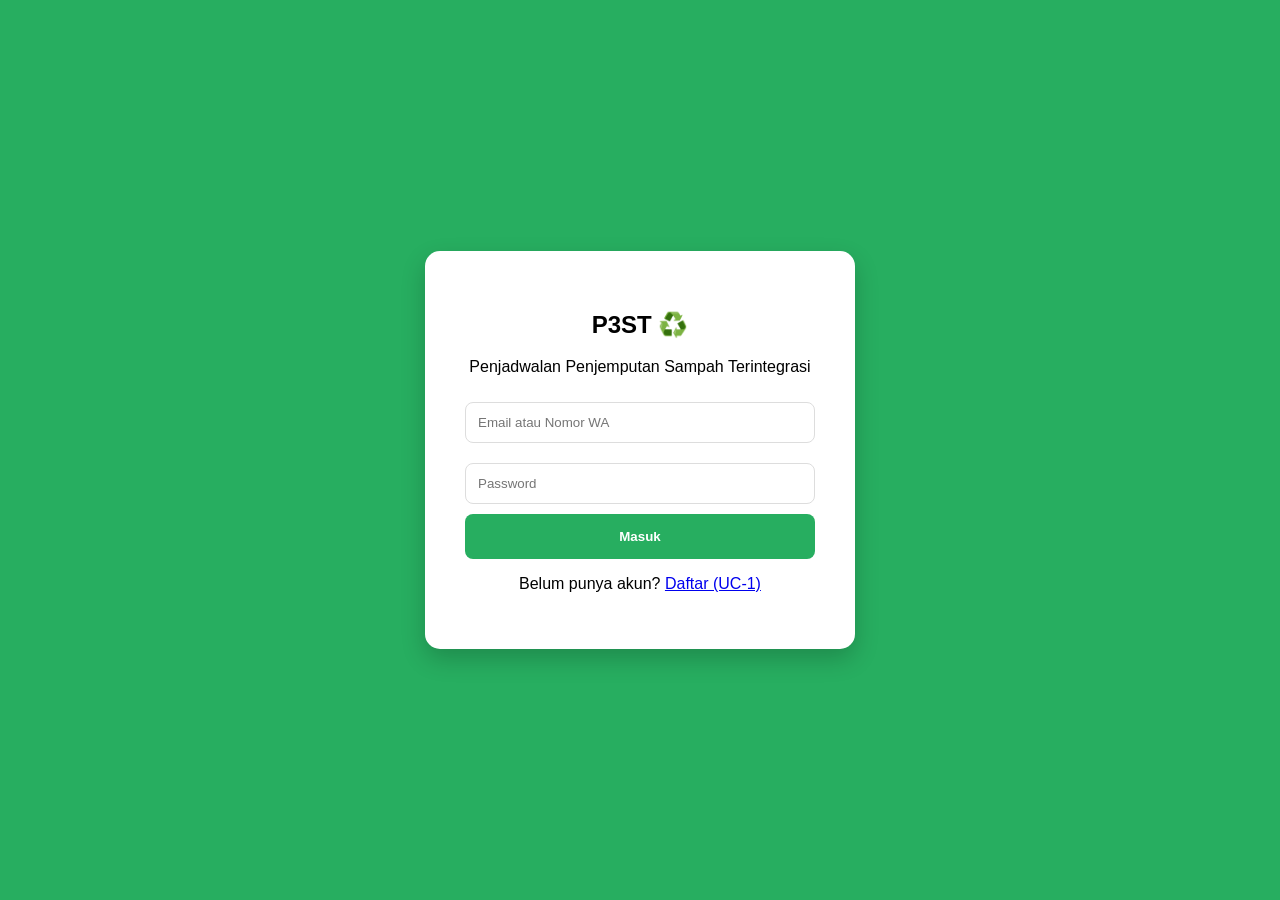
<file: RPL/index.html>
<!DOCTYPE html>
<html lang="id">
<head>
    <meta charset="UTF-8">
    <meta name="viewport" content="width=device-width, initial-scale=1.0">
    <title>Sistem P3ST - Terintegrasi</title>
    <link rel="stylesheet" href="style.css">
</head>
<body>
    <!-- 1. HALAMAN LOGIN (UC-2) -->
    <section id="login-page" class="auth-container">
        <div class="auth-box">
            <h1>P3ST ♻️</h1>
            <p>Penjadwalan Penjemputan Sampah Terintegrasi</p>
            <form id="login-form">
                <input type="text" id="username" placeholder="Email atau Nomor WA" required>
                <input type="password" id="password" placeholder="Password" required>
                <button type="submit" class="btn-main">Masuk</button>
            </form>
            <p class="footer-text">Belum punya akun? <a href="#">Daftar (UC-1)</a></p>
        </div>
    </section>

    <!-- 2. LAYOUT UTAMA (Setelah Login) -->
    <div id="main-layout" style="display: none;">
        <nav>
            <div class="logo">P3ST</div>
            <ul id="nav-links">
                <li onclick="showView('warga')">Warga</li>
                <li onclick="showView('petugas')">Petugas</li>
                <li onclick="showView('admin')">Admin</li>
                <li class="logout" onclick="location.reload()">Keluar</li>
            </ul>
        </nav>

        <main class="content">
            <!-- VIEW WARGA (UC-4, UC-5, UC-6) -->
            <section id="view-warga" class="view">
                <div class="stats-grid">
                    <div class="card"><h4>Total Sampah</h4><p>25 Kg</p></div>
                    <div class="card"><h4>Reduksi CO2</h4><p>12.5 Kg</p></div>
                </div>
                <div class="booking-card">
                    <h3>Pesan Penjemputan</h3>
                    <form id="form-booking">
                        <select id="kategori" onchange="hitungHarga()">
                            <option value="plastik">Plastik (Rp2.000/kg)</option>
                            <option value="kertas">Kertas (Rp1.500/kg)</option>
                            <option value="logam">Logam (Rp5.000/kg)</option>
                        </select>
                        <input type="number" id="berat" placeholder="Estimasi Berat (Kg)" oninput="hitungHarga()">
                        <div class="estimation">Estimasi Pendapatan: <strong id="hasil-harga">Rp0</strong></div>
                        <button type="submit" class="btn-main">Konfirmasi Jadwal</button>
                    </form>
                </div>
            </section>

            <!-- VIEW PETUGAS (UC-7, UC-8, UC-10) -->
            <section id="view-petugas" class="view" style="display:none;">
                <h3>Jadwal Penjemputan Hari Ini</h3>
                <div class="task-card">
                    <p><strong>Warga:</strong> Darren (Sekip Jaya)</p>
                    <button class="btn-opt" onclick="alert('Membuka Google Maps...')">Optimasi Rute (UC-8)</button>
                    <div class="input-group">
                        <input type="number" placeholder="Berat Aktual (Kg)">
                        <button class="btn-confirm">Input Berat (UC-10)</button>
                    </div>
                </div>
            </section>

            <!-- VIEW ADMIN (UC-13, UC-14) -->
            <section id="view-admin" class="view" style="display:none;">
                <h3>Manajemen Katalog Harga</h3>
                <table class="admin-table">
                    <tr><th>Jenis</th><th>Harga/Kg</th><th>Aksi</th></tr>
                    <tr><td>Plastik</td><td><input type="number" value="2000"></td><td><button>Update</button></td></tr>
                    <tr><td>Logam</td><td><input type="number" value="5000"></td><td><button>Update</button></td></tr>
                </table>
                <button class="btn-report">Unduh Laporan Bulanan (UC-14)</button>
            </section>
        </main>
    </div>
    <script src="script.js"></script>
</body>
</html>
</file>
<file: RPL/style.css>
:root { --primary: #27ae60; --dark: #2c3e50; --light: #f4f7f6; }
body { font-family: 'Segoe UI', sans-serif; background: var(--light); margin: 0; }

/* Login Styling */
.auth-container { height: 100vh; display: flex; justify-content: center; align-items: center; background: var(--primary); }
.auth-box { background: white; padding: 40px; border-radius: 15px; text-align: center; width: 350px; box-shadow: 0 10px 25px rgba(0,0,0,0.2); }

/* Navigation */
nav { background: white; padding: 15px 5%; display: flex; justify-content: space-between; box-shadow: 0 2px 5px rgba(0,0,0,0.1); }
nav ul { list-style: none; display: flex; gap: 20px; cursor: pointer; color: var(--dark); font-weight: 600; }
.logout { color: #e74c3c; }

/* Dashboard Components */
.content { padding: 20px 5%; max-width: 800px; margin: auto; }
.stats-grid { display: grid; grid-template-columns: 1fr 1fr; gap: 15px; margin-bottom: 20px; }
.card, .booking-card, .task-card { background: white; padding: 20px; border-radius: 12px; box-shadow: 0 4px 6px rgba(0,0,0,0.05); }
.card h4 { margin: 0; color: #7f8c8d; }
.card p { font-size: 24px; font-weight: bold; color: var(--primary); margin: 10px 0 0; }

/* Forms & Buttons */
input, select { width: 100%; padding: 12px; margin: 10px 0; border: 1px solid #ddd; border-radius: 8px; box-sizing: border-box; }
.btn-main { background: var(--primary); color: white; border: none; padding: 15px; width: 100%; border-radius: 8px; font-weight: bold; cursor: pointer; }
.estimation { background: #e8f5e9; padding: 15px; border-radius: 8px; margin: 10px 0; }
.admin-table { width: 100%; border-collapse: collapse; margin-top: 15px; }
.admin-table th, .admin-table td { border-bottom: 1px solid #eee; padding: 10px; text-align: left; }
</file>
